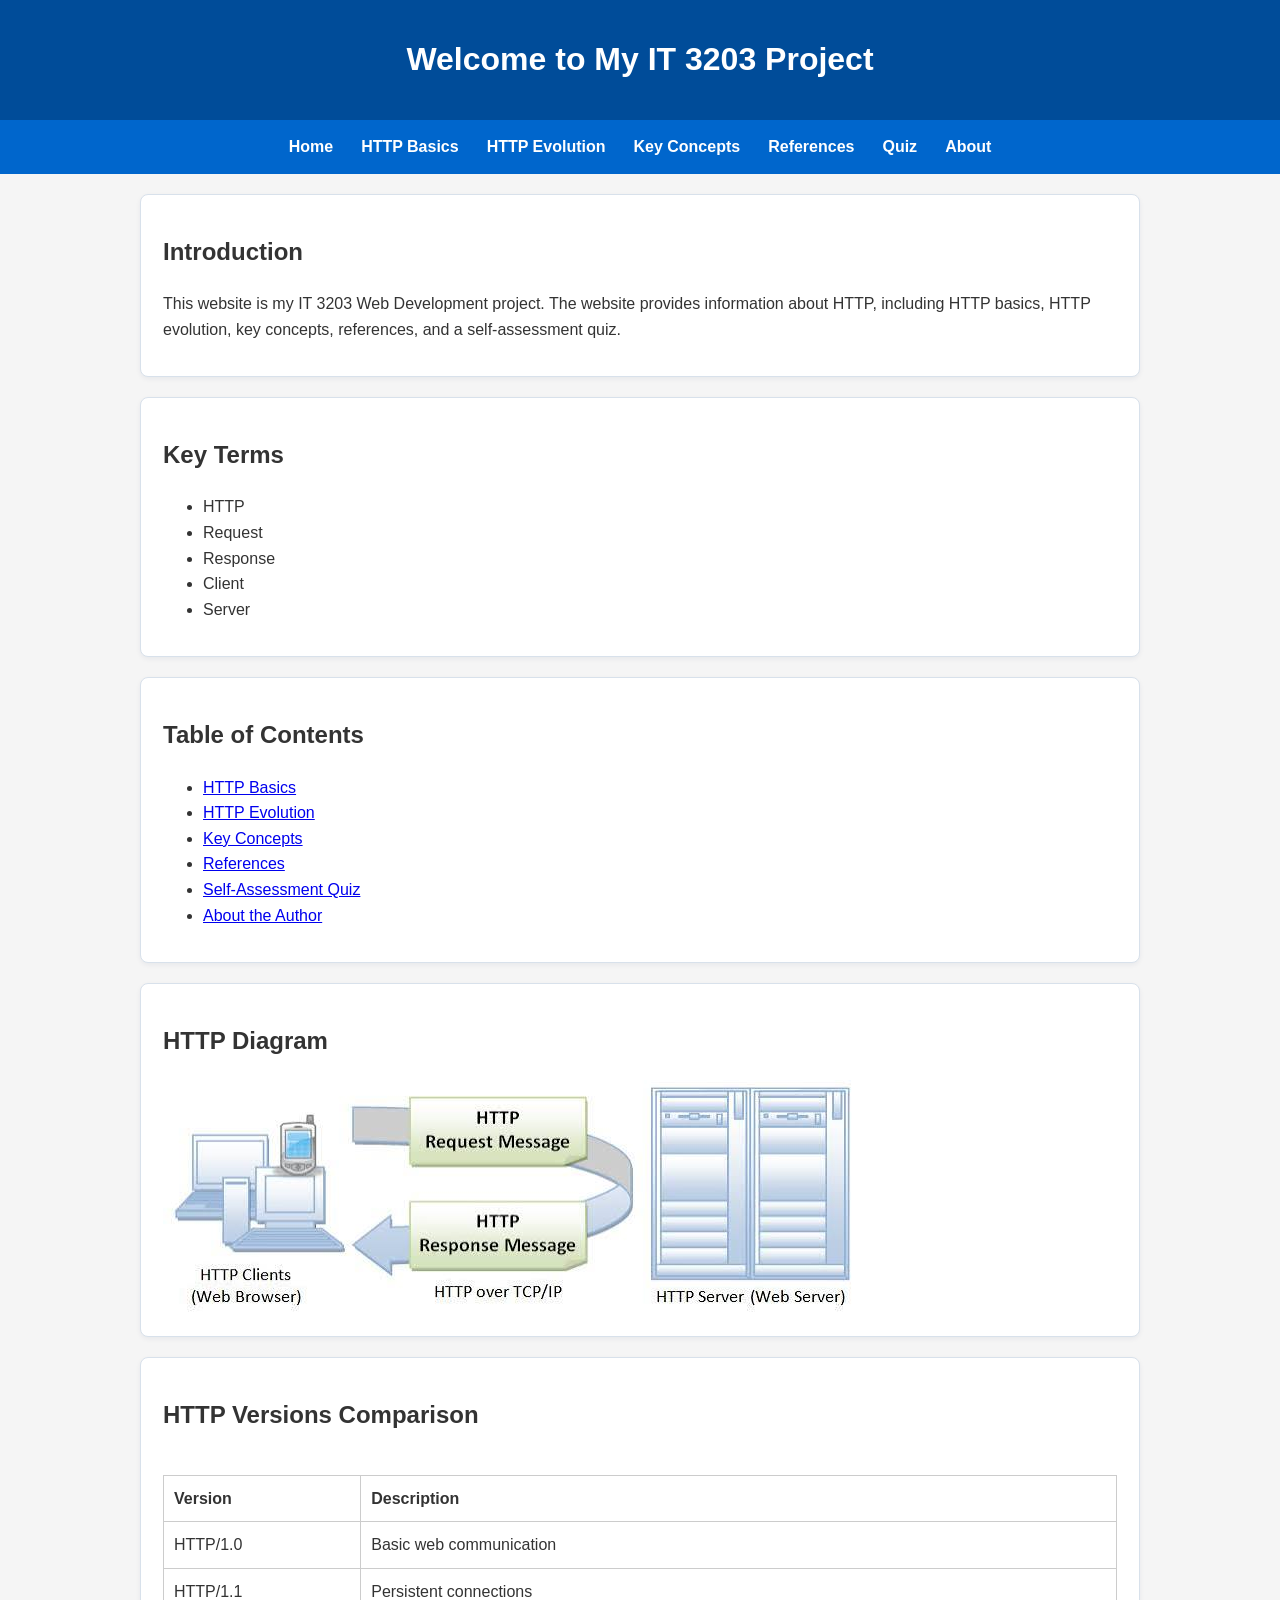
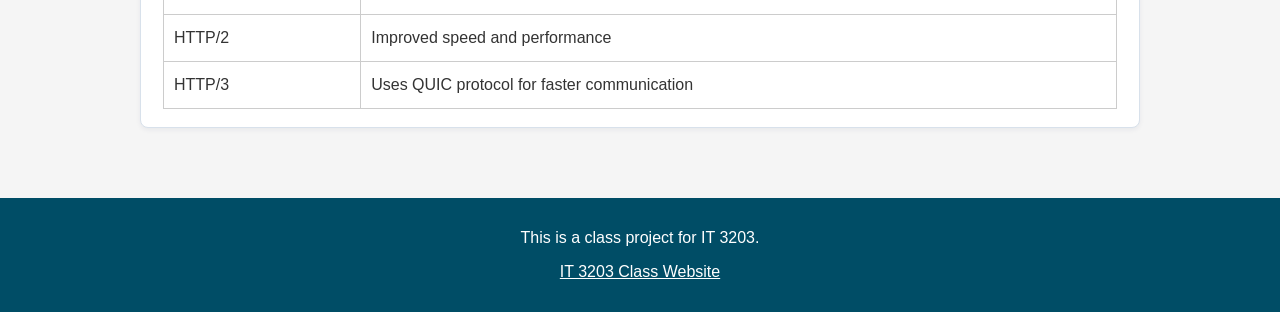
<file: index.html>
<!DOCTYPE html>
<html lang="en">

<head>

    <!-- Character Encoding -->
    <meta charset="UTF-8">

    <!-- Required for Responsive and Mobile Design -->
    <meta name="viewport" content="width=device-width, initial-scale=1.0">

    <!-- Page Title -->
    <title>Home - IT 3203 Project</title>

    <!-- External CSS File -->
    <link rel="stylesheet" href="style.css">

</head>

<body>

    <!-- =====================================================
         Page Header
    ====================================================== -->
    <header>
        <h1>Welcome to My IT 3203 Project</h1>
    </header>

    <!-- =====================================================
         Navigation Menu
         Used on all pages for consistent navigation
    ====================================================== -->
    <nav>
        <ul>
            <li><a href="index.html">Home</a></li>
            <li><a href="http-basics.html">HTTP Basics</a></li>
            <li><a href="http-evolution.html">HTTP Evolution</a></li>
            <li><a href="key-concepts.html">Key Concepts</a></li>
            <li><a href="references.html">References</a></li>
            <li><a href="quiz.html">Quiz</a></li>
            <li><a href="about.html">About</a></li>
        </ul>
    </nav>

    <!-- =====================================================
         Main Content Area
    ====================================================== -->
    <main>

        <!-- Introduction Section -->
        <section>

            <h2>Introduction</h2>

            <p>
                This website is my IT 3203 Web Development project.
                The website provides information about HTTP, including
                HTTP basics, HTTP evolution, key concepts, references,
                and a self-assessment quiz.
            </p>

        </section>

        <!-- Key Terms Section -->
        <section>

            <h2>Key Terms</h2>

            <ul>
                <li>HTTP</li>
                <li>Request</li>
                <li>Response</li>
                <li>Client</li>
                <li>Server</li>
            </ul>

        </section>

        <!-- Table of Contents Section -->
        <section>

            <h2>Table of Contents</h2>

            <ul>
                <li><a href="http-basics.html">HTTP Basics</a></li>
                <li><a href="http-evolution.html">HTTP Evolution</a></li>
                <li><a href="key-concepts.html">Key Concepts</a></li>
                <li><a href="references.html">References</a></li>
                <li><a href="quiz.html">Self-Assessment Quiz</a></li>
                <li><a href="about.html">About the Author</a></li>
            </ul>

        </section>

        <!-- =====================================================
             Image Section
             Demonstrates use of images in web design
             The image scales automatically on smaller screens
        ====================================================== -->
        <section>

            <h2>HTTP Diagram</h2>

            <img
                src="http-diagram.jpg"
                alt="Diagram showing how HTTP communication works between a client and server">

        </section>

        <!-- =====================================================
             Table Section
             Demonstrates use of HTML tables
             Wrapped in a responsive container for mobile devices
        ====================================================== -->
        <section>

            <h2>HTTP Versions Comparison</h2>

            <div class="table-container">

                <table>

                    <tr>
                        <th>Version</th>
                        <th>Description</th>
                    </tr>

                    <tr>
                        <td>HTTP/1.0</td>
                        <td>Basic web communication</td>
                    </tr>

                    <tr>
                        <td>HTTP/1.1</td>
                        <td>Persistent connections</td>
                    </tr>

                    <tr>
                        <td>HTTP/2</td>
                        <td>Improved speed and performance</td>
                    </tr>

                    <tr>
                        <td>HTTP/3</td>
                        <td>Uses QUIC protocol for faster communication</td>
                    </tr>

                </table>

            </div>

        </section>

    </main>

    <!-- =====================================================
         Footer
    ====================================================== -->
    <footer id="main-footer">

        <p>
            This is a class project for IT 3203.
        </p>

        <p>
            <a href="https://ksuweb.github.io/IT3203/"
               target="_blank"
               rel="noopener noreferrer">
                IT 3203 Class Website
            </a>
        </p>

    </footer>

</body>

</html>
</file>
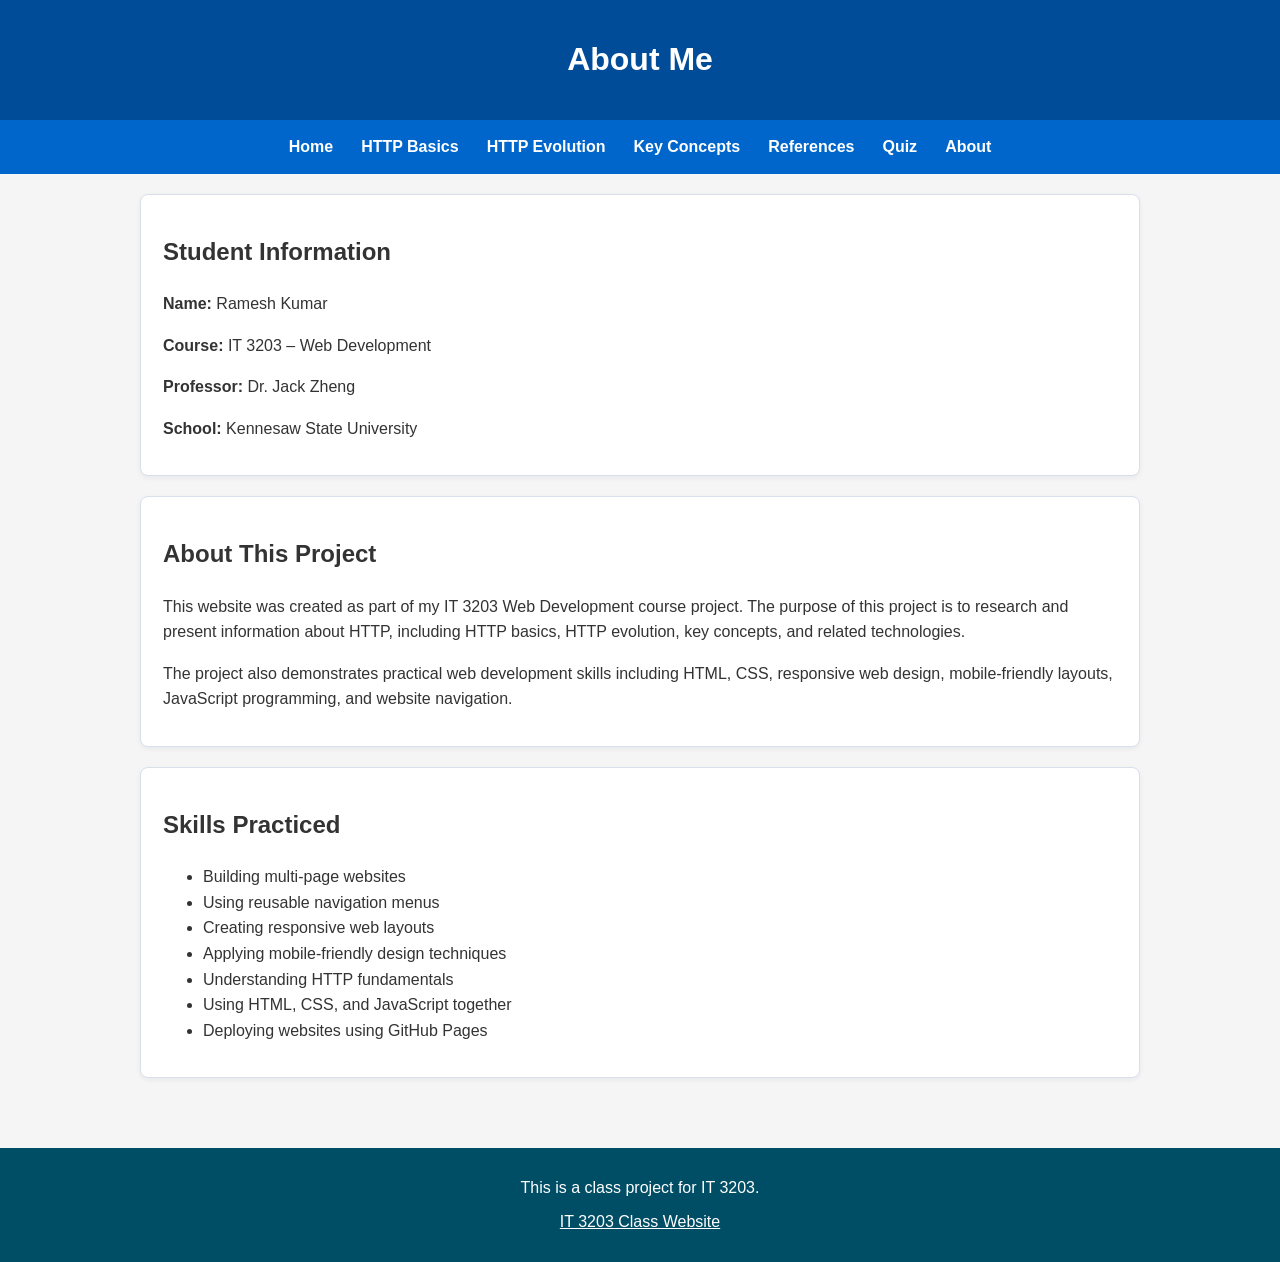
<file: about.html>
<!DOCTYPE html>
<html lang="en">

<head>

    <!-- Character Encoding -->
    <meta charset="UTF-8">

    <!-- Required for Responsive and Mobile Design -->
    <meta name="viewport" content="width=device-width, initial-scale=1.0">

    <!-- Page Title -->
    <title>About Me</title>

    <!-- External CSS File -->
    <link rel="stylesheet" href="style.css">

</head>

<body>

    <!-- =====================================================
         Page Header
    ====================================================== -->
    <header>
        <h1>About Me</h1>
    </header>

    <!-- =====================================================
         Navigation Menu
    ====================================================== -->
    <nav>
        <ul>
            <li><a href="index.html">Home</a></li>
            <li><a href="http-basics.html">HTTP Basics</a></li>
            <li><a href="http-evolution.html">HTTP Evolution</a></li>
            <li><a href="key-concepts.html">Key Concepts</a></li>
            <li><a href="references.html">References</a></li>
            <li><a href="quiz.html">Quiz</a></li>
            <li><a href="about.html">About</a></li>
        </ul>
    </nav>

    <!-- =====================================================
         Main Content
    ====================================================== -->
    <main>

        <!-- Student Information Section -->
        <section>

            <h2>Student Information</h2>

            <p><strong>Name:</strong> Ramesh Kumar</p>

            <p><strong>Course:</strong> IT 3203 – Web Development</p>

            <p><strong>Professor:</strong> Dr. Jack Zheng</p>

            <p><strong>School:</strong> Kennesaw State University</p>

        </section>

        <!-- About the Project Section -->
        <section>

            <h2>About This Project</h2>

            <p>
                This website was created as part of my IT 3203 Web Development
                course project. The purpose of this project is to research and
                present information about HTTP, including HTTP basics,
                HTTP evolution, key concepts, and related technologies.
            </p>

            <p>
                The project also demonstrates practical web development skills
                including HTML, CSS, responsive web design, mobile-friendly
                layouts, JavaScript programming, and website navigation.
            </p>

        </section>

        <!-- Skills Practiced Section -->
        <section>

            <h2>Skills Practiced</h2>

            <ul>
                <li>Building multi-page websites</li>
                <li>Using reusable navigation menus</li>
                <li>Creating responsive web layouts</li>
                <li>Applying mobile-friendly design techniques</li>
                <li>Understanding HTTP fundamentals</li>
                <li>Using HTML, CSS, and JavaScript together</li>
                <li>Deploying websites using GitHub Pages</li>
            </ul>

        </section>

    </main>

    <!-- =====================================================
         Footer
    ====================================================== -->
    <footer id="main-footer">

        <p>
            This is a class project for IT 3203.
        </p>

        <p>
            <a href="https://ksuweb.github.io/IT3203/"
               target="_blank"
               rel="noopener noreferrer">
                IT 3203 Class Website
            </a>
        </p>

    </footer>

</body>

</html>
</file>
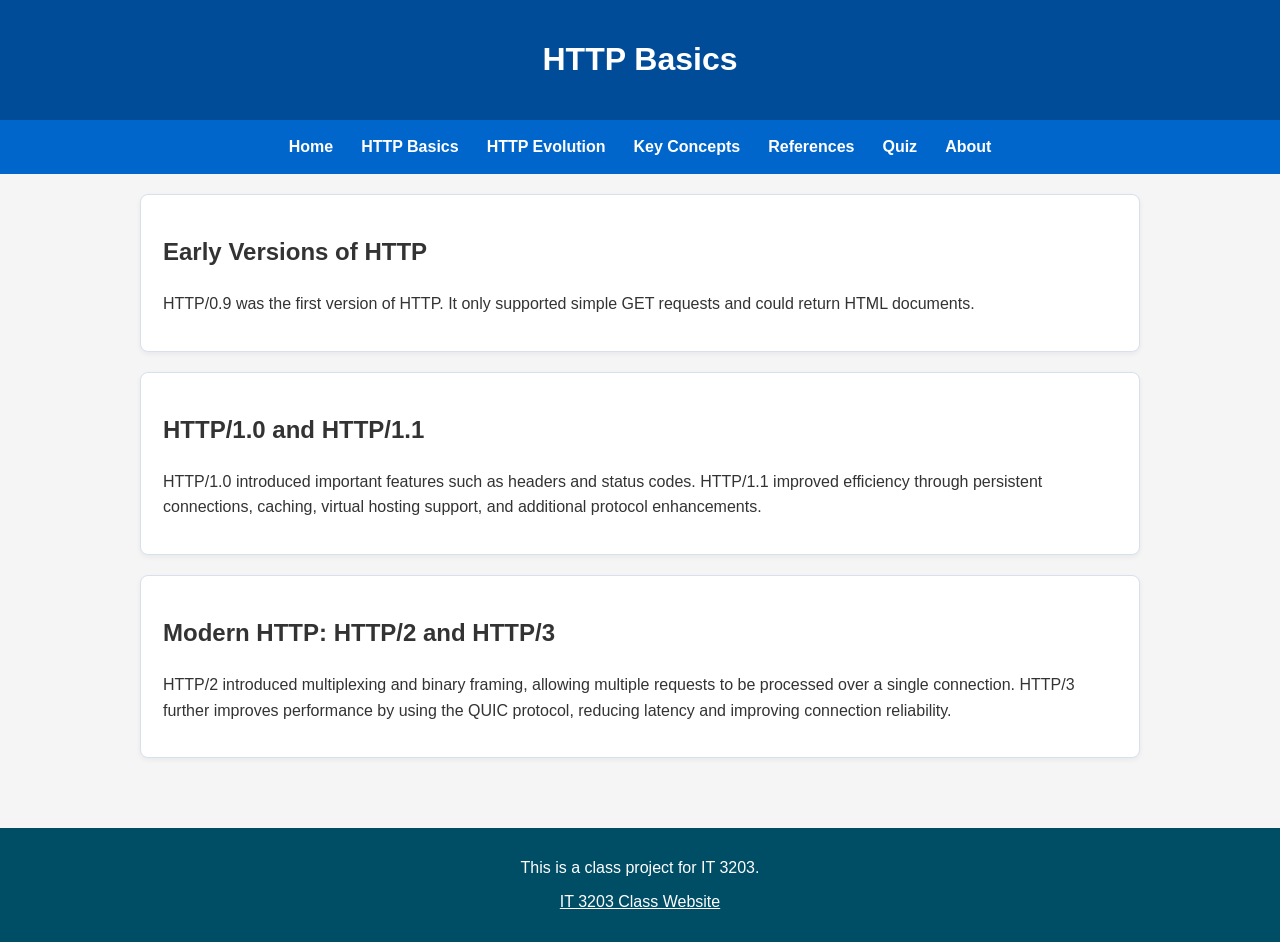
<file: http-basics.html>
<!DOCTYPE html>
<html lang="en">

<head>

    <!-- Character Encoding -->
    <meta charset="UTF-8">

    <!-- Required for Responsive and Mobile Design -->
    <meta name="viewport" content="width=device-width, initial-scale=1.0">

    <!-- Page Title -->
    <title>HTTP Basics</title>

    <!-- External CSS File -->
    <link rel="stylesheet" href="style.css">

</head>

<body>

    <!-- =====================================================
         Page Header
    ====================================================== -->
    <header>
        <h1>HTTP Basics</h1>
    </header>

    <!-- =====================================================
         Navigation Menu
    ====================================================== -->
    <nav>
        <ul>
            <li><a href="index.html">Home</a></li>
            <li><a href="http-basics.html">HTTP Basics</a></li>
            <li><a href="http-evolution.html">HTTP Evolution</a></li>
            <li><a href="key-concepts.html">Key Concepts</a></li>
            <li><a href="references.html">References</a></li>
            <li><a href="quiz.html">Quiz</a></li>
            <li><a href="about.html">About</a></li>
        </ul>
    </nav>

    <!-- =====================================================
         Main Content
    ====================================================== -->
    <main>

        <!-- Early Versions of HTTP -->
        <section>

            <h2>Early Versions of HTTP</h2>

            <p>
                HTTP/0.9 was the first version of HTTP.
                It only supported simple GET requests and
                could return HTML documents.
            </p>

        </section>

        <!-- HTTP/1.0 and HTTP/1.1 -->
        <section>

            <h2>HTTP/1.0 and HTTP/1.1</h2>

            <p>
                HTTP/1.0 introduced important features such as
                headers and status codes. HTTP/1.1 improved
                efficiency through persistent connections,
                caching, virtual hosting support, and additional
                protocol enhancements.
            </p>

        </section>

        <!-- Modern HTTP -->
        <section>

            <h2>Modern HTTP: HTTP/2 and HTTP/3</h2>

            <p>
                HTTP/2 introduced multiplexing and binary framing,
                allowing multiple requests to be processed over a
                single connection. HTTP/3 further improves
                performance by using the QUIC protocol, reducing
                latency and improving connection reliability.
            </p>

        </section>

    </main>

    <!-- =====================================================
         Footer
    ====================================================== -->
    <footer id="main-footer">

        <p>
            This is a class project for IT 3203.
        </p>

        <p>
            <a href="https://ksuweb.github.io/IT3203/"
               target="_blank"
               rel="noopener noreferrer">
                IT 3203 Class Website
            </a>
        </p>

    </footer>

</body>

</html>
</file>
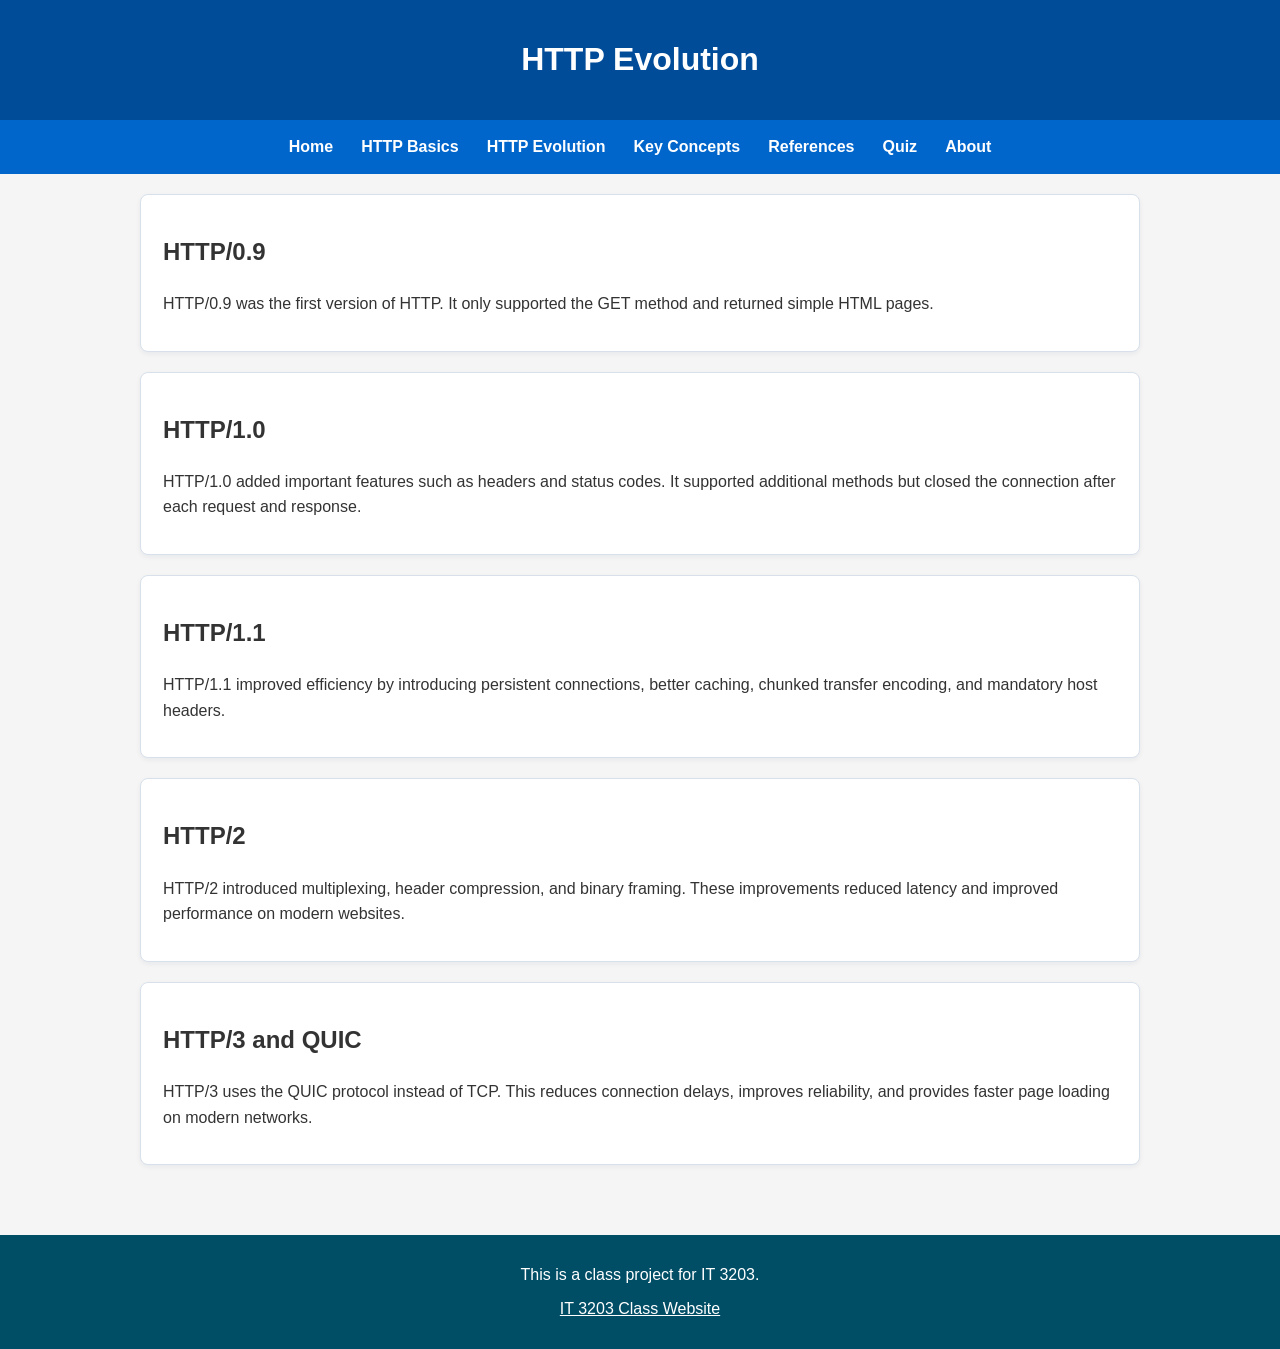
<file: http-evolution.html>
<!DOCTYPE html>
<html lang="en">

<head>

    <!-- Character Encoding -->
    <meta charset="UTF-8">

    <!-- Required for Responsive and Mobile Design -->
    <meta name="viewport" content="width=device-width, initial-scale=1.0">

    <!-- Page Title -->
    <title>HTTP Evolution</title>

    <!-- External CSS File -->
    <link rel="stylesheet" href="style.css">

</head>

<body>

    <!-- =====================================================
         Page Header
    ====================================================== -->
    <header>
        <h1>HTTP Evolution</h1>
    </header>

    <!-- =====================================================
         Navigation Menu
    ====================================================== -->
    <nav>
        <ul>
            <li><a href="index.html">Home</a></li>
            <li><a href="http-basics.html">HTTP Basics</a></li>
            <li><a href="http-evolution.html">HTTP Evolution</a></li>
            <li><a href="key-concepts.html">Key Concepts</a></li>
            <li><a href="references.html">References</a></li>
            <li><a href="quiz.html">Quiz</a></li>
            <li><a href="about.html">About</a></li>
        </ul>
    </nav>

    <!-- =====================================================
         Main Content
    ====================================================== -->
    <main>

        <!-- HTTP/0.9 -->
        <section>

            <h2>HTTP/0.9</h2>

            <p>
                HTTP/0.9 was the first version of HTTP.
                It only supported the GET method and
                returned simple HTML pages.
            </p>

        </section>

        <!-- HTTP/1.0 -->
        <section>

            <h2>HTTP/1.0</h2>

            <p>
                HTTP/1.0 added important features such as
                headers and status codes. It supported
                additional methods but closed the connection
                after each request and response.
            </p>

        </section>

        <!-- HTTP/1.1 -->
        <section>

            <h2>HTTP/1.1</h2>

            <p>
                HTTP/1.1 improved efficiency by introducing
                persistent connections, better caching,
                chunked transfer encoding, and mandatory
                host headers.
            </p>

        </section>

        <!-- HTTP/2 -->
        <section>

            <h2>HTTP/2</h2>

            <p>
                HTTP/2 introduced multiplexing, header
                compression, and binary framing. These
                improvements reduced latency and improved
                performance on modern websites.
            </p>

        </section>

        <!-- HTTP/3 -->
        <section>

            <h2>HTTP/3 and QUIC</h2>

            <p>
                HTTP/3 uses the QUIC protocol instead of TCP.
                This reduces connection delays, improves
                reliability, and provides faster page loading
                on modern networks.
            </p>

        </section>

    </main>

    <!-- =====================================================
         Footer
    ====================================================== -->
    <footer id="main-footer">

        <p>
            This is a class project for IT 3203.
        </p>

        <p>
            <a href="https://ksuweb.github.io/IT3203/"
               target="_blank"
               rel="noopener noreferrer">
                IT 3203 Class Website
            </a>
        </p>

    </footer>

</body>

</html>
</file>
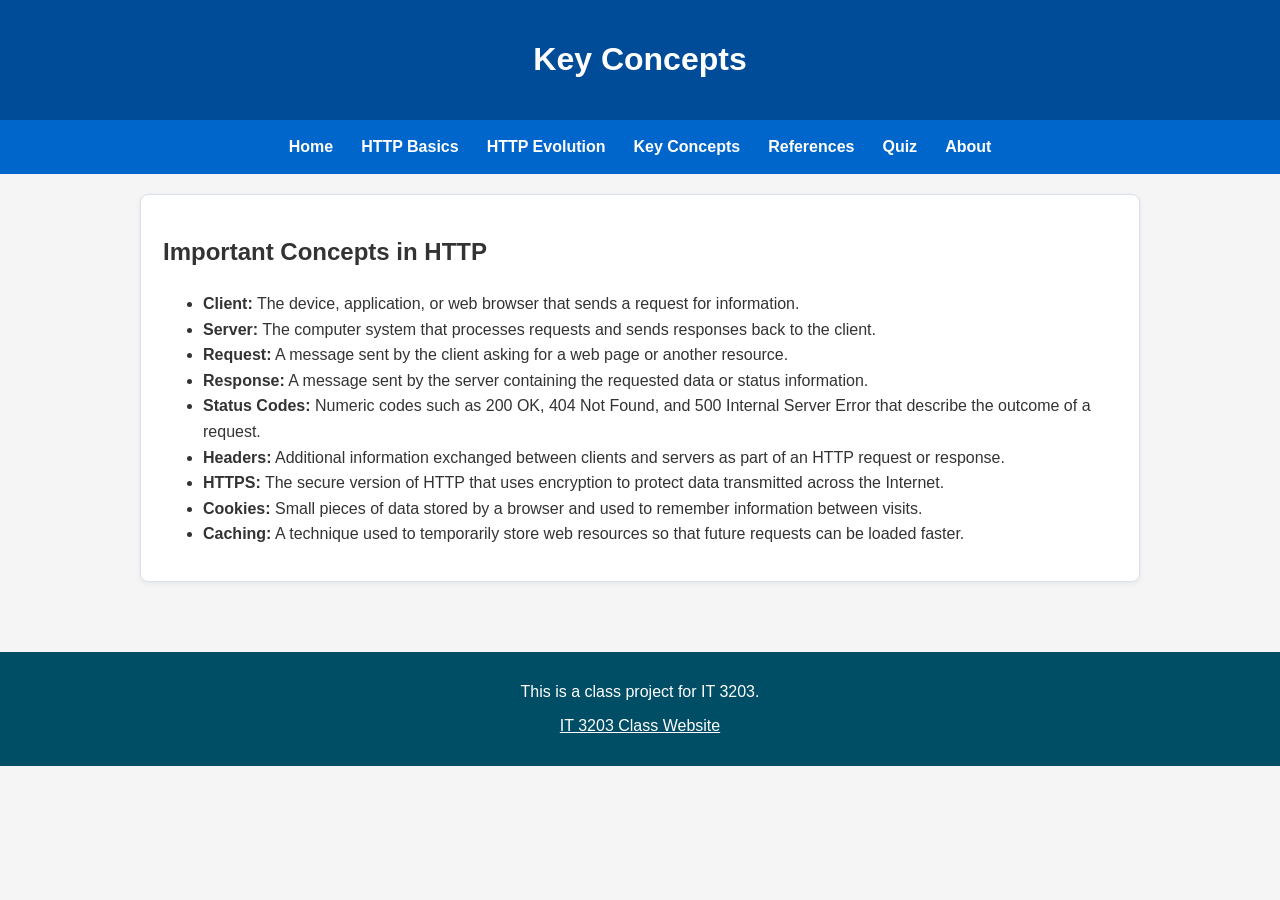
<file: key-concepts.html>
<!DOCTYPE html>
<html lang="en">

<head>

    <!-- Character Encoding -->
    <meta charset="UTF-8">

    <!-- Required for Responsive and Mobile Design -->
    <meta name="viewport" content="width=device-width, initial-scale=1.0">

    <!-- Page Title -->
    <title>Key Concepts</title>

    <!-- External CSS File -->
    <link rel="stylesheet" href="style.css">

</head>

<body>

    <!-- =====================================================
         Page Header
    ====================================================== -->
    <header>
        <h1>Key Concepts</h1>
    </header>

    <!-- =====================================================
         Navigation Menu
    ====================================================== -->
    <nav>
        <ul>
            <li><a href="index.html">Home</a></li>
            <li><a href="http-basics.html">HTTP Basics</a></li>
            <li><a href="http-evolution.html">HTTP Evolution</a></li>
            <li><a href="key-concepts.html">Key Concepts</a></li>
            <li><a href="references.html">References</a></li>
            <li><a href="quiz.html">Quiz</a></li>
            <li><a href="about.html">About</a></li>
        </ul>
    </nav>

    <!-- =====================================================
         Main Content
    ====================================================== -->
    <main>

        <section>

            <h2>Important Concepts in HTTP</h2>

            <ul>

                <li>
                    <strong>Client:</strong>
                    The device, application, or web browser that sends
                    a request for information.
                </li>

                <li>
                    <strong>Server:</strong>
                    The computer system that processes requests and
                    sends responses back to the client.
                </li>

                <li>
                    <strong>Request:</strong>
                    A message sent by the client asking for a web page
                    or another resource.
                </li>

                <li>
                    <strong>Response:</strong>
                    A message sent by the server containing the requested
                    data or status information.
                </li>

                <li>
                    <strong>Status Codes:</strong>
                    Numeric codes such as 200 OK, 404 Not Found,
                    and 500 Internal Server Error that describe
                    the outcome of a request.
                </li>

                <li>
                    <strong>Headers:</strong>
                    Additional information exchanged between
                    clients and servers as part of an HTTP request
                    or response.
                </li>

                <li>
                    <strong>HTTPS:</strong>
                    The secure version of HTTP that uses encryption
                    to protect data transmitted across the Internet.
                </li>

                <li>
                    <strong>Cookies:</strong>
                    Small pieces of data stored by a browser and used
                    to remember information between visits.
                </li>

                <li>
                    <strong>Caching:</strong>
                    A technique used to temporarily store web resources
                    so that future requests can be loaded faster.
                </li>

            </ul>

        </section>

    </main>

    <!-- =====================================================
         Footer
    ====================================================== -->
    <footer id="main-footer">

        <p>
            This is a class project for IT 3203.
        </p>

        <p>
            <a href="https://ksuweb.github.io/IT3203/"
               target="_blank"
               rel="noopener noreferrer">
                IT 3203 Class Website
            </a>
        </p>

    </footer>

</body>

</html>
</file>
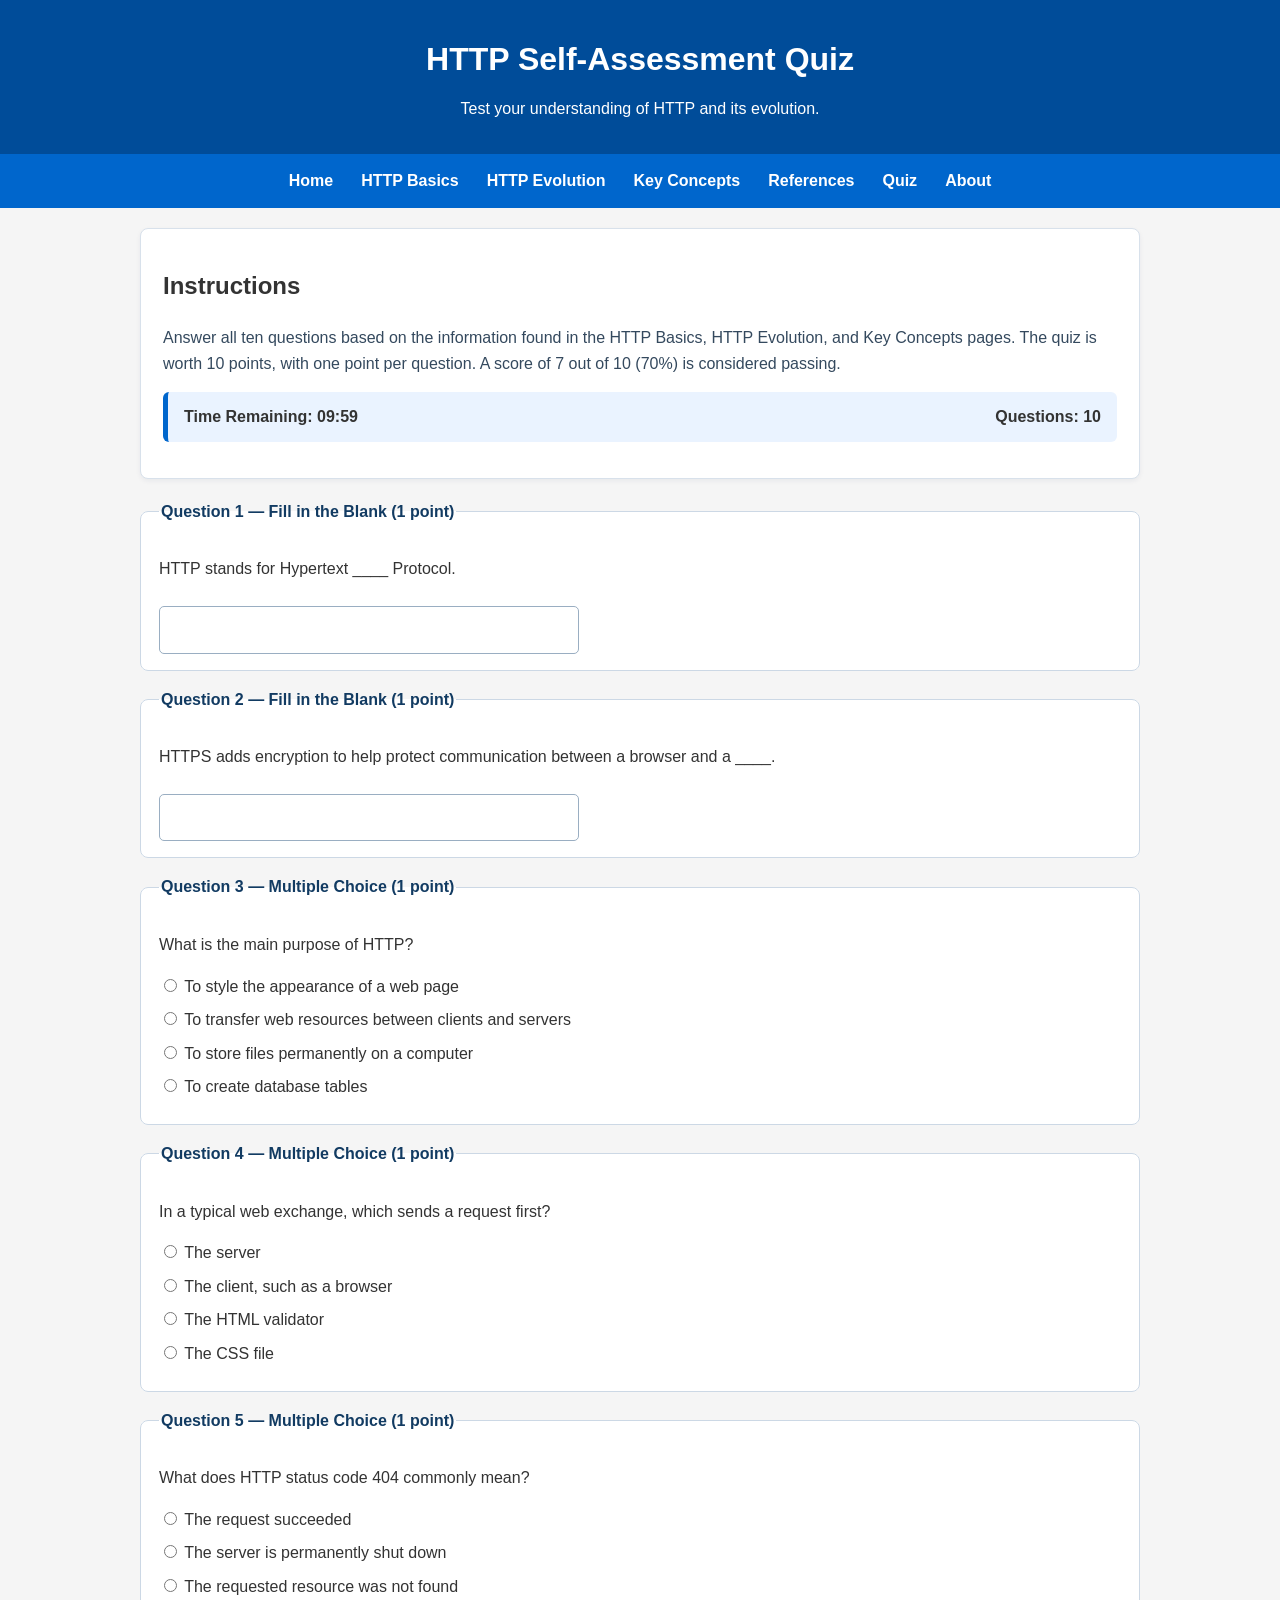
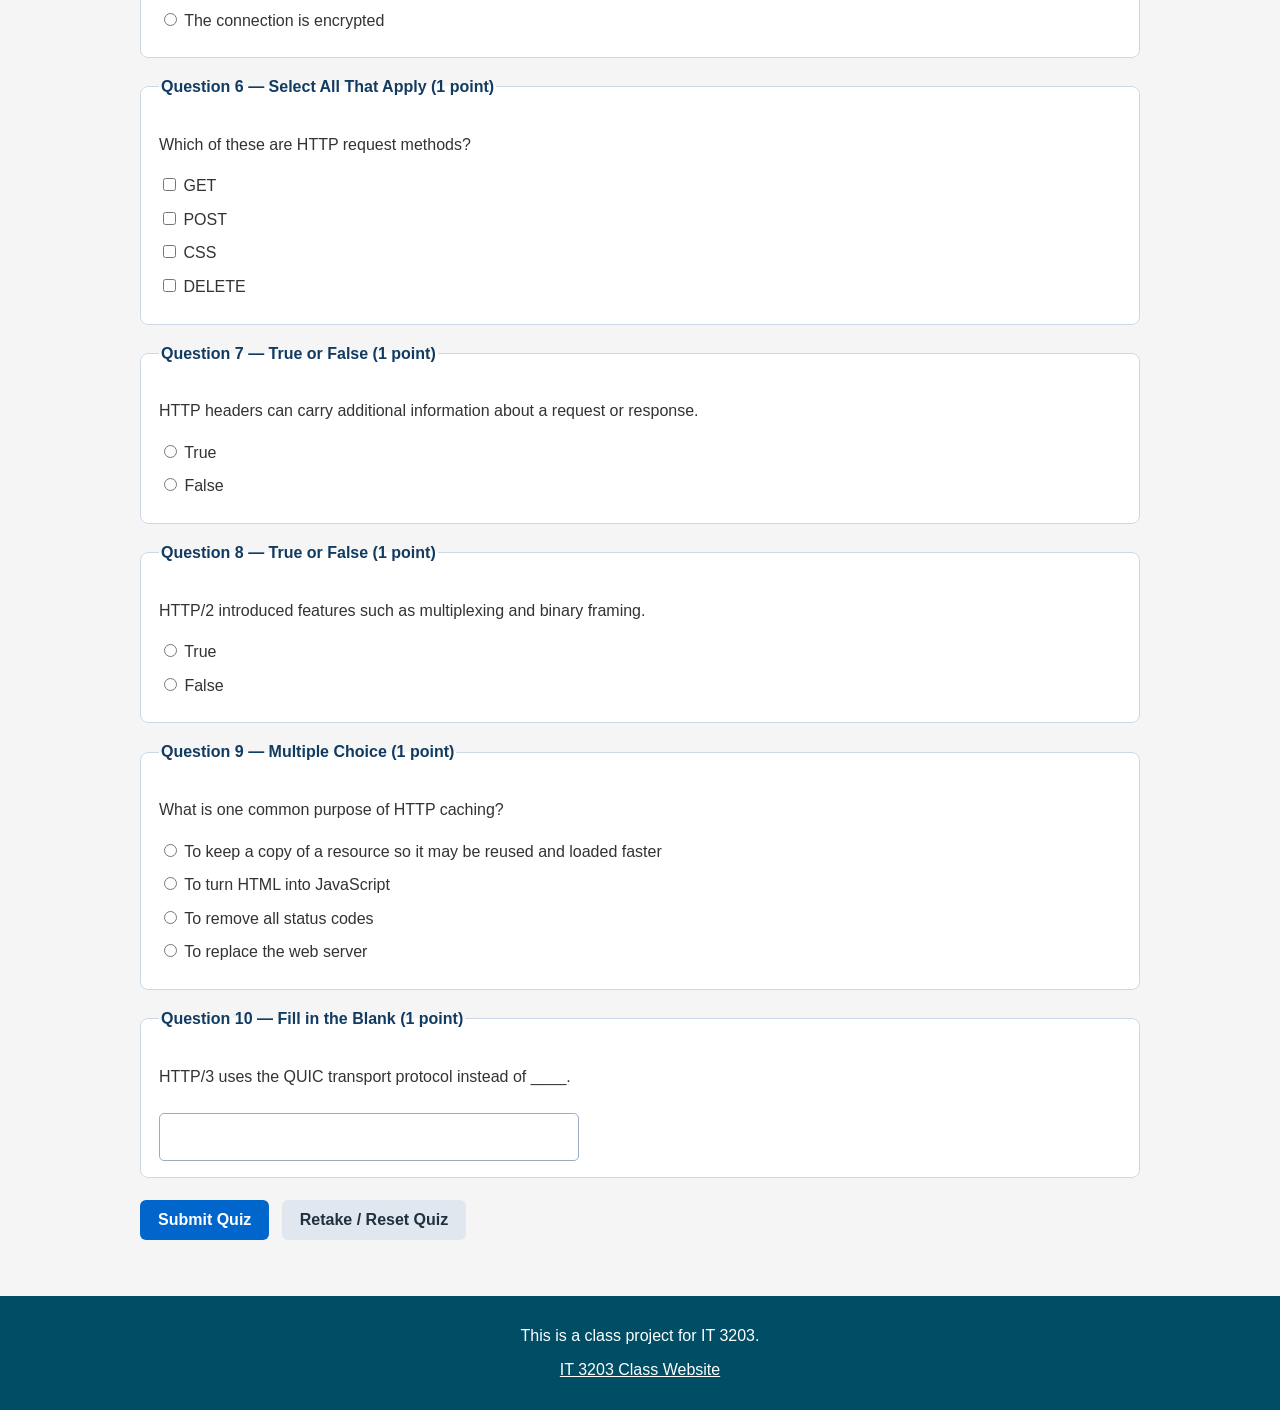
<file: quiz.html>
<!DOCTYPE html>
<html lang="en">

<head>

    <!-- Character Encoding -->
    <meta charset="UTF-8">

    <!-- Required for Responsive and Mobile Design -->
    <meta name="viewport" content="width=device-width, initial-scale=1.0">

    <!-- Page Title -->
    <title>HTTP Self-Assessment Quiz</title>

    <!-- External CSS -->
    <link rel="stylesheet" href="style.css">

    <!-- External JavaScript -->
    <script src="quiz.js" defer></script>

</head>

<body>

    <!-- =====================================================
         Header Section
    ====================================================== -->
    <header>

        <h1>HTTP Self-Assessment Quiz</h1>

        <p>
            Test your understanding of HTTP and its evolution.
        </p>

    </header>

    <!-- =====================================================
         Navigation Menu
    ====================================================== -->
    <nav aria-label="Main navigation">

        <ul>
            <li><a href="index.html">Home</a></li>
            <li><a href="http-basics.html">HTTP Basics</a></li>
            <li><a href="http-evolution.html">HTTP Evolution</a></li>
            <li><a href="key-concepts.html">Key Concepts</a></li>
            <li><a href="references.html">References</a></li>
            <li><a href="quiz.html" aria-current="page">Quiz</a></li>
            <li><a href="about.html">About</a></li>
        </ul>

    </nav>

    <!-- =====================================================
         Main Content
    ====================================================== -->
    <main>

        <section>

            <h2>Instructions</h2>

            <p class="quiz-intro">
                Answer all ten questions based on the information found in
                the HTTP Basics, HTTP Evolution, and Key Concepts pages.
                The quiz is worth 10 points, with one point per question.
                A score of 7 out of 10 (70%) is considered passing.
            </p>

            <div class="quiz-status" aria-live="polite">

                <span>
                    Time Remaining:
                    <span id="time-remaining">10:00</span>
                </span>

                <span>
                    Questions: 10
                </span>

            </div>

        </section>

        <form id="http-quiz">

            <!-- Question 1 -->
            <fieldset class="question-card">
                <legend>Question 1 — Fill in the Blank (1 point)</legend>

                <p>HTTP stands for Hypertext ____ Protocol.</p>

                <label for="q1" class="visually-hidden">
                    Answer to Question 1
                </label>

                <input
                    type="text"
                    id="q1"
                    name="q1"
                    autocomplete="off">
            </fieldset>

            <!-- Question 2 -->
            <fieldset class="question-card">
                <legend>Question 2 — Fill in the Blank (1 point)</legend>

                <p>
                    HTTPS adds encryption to help protect communication
                    between a browser and a ____.
                </p>

                <label for="q2" class="visually-hidden">
                    Answer to Question 2
                </label>

                <input
                    type="text"
                    id="q2"
                    name="q2"
                    autocomplete="off">
            </fieldset>

            <!-- Question 3 -->
            <fieldset class="question-card">
                <legend>Question 3 — Multiple Choice (1 point)</legend>

                <p>What is the main purpose of HTTP?</p>

                <label>
                    <input type="radio" name="q3" value="a">
                    To style the appearance of a web page
                </label>

                <label>
                    <input type="radio" name="q3" value="b">
                    To transfer web resources between clients and servers
                </label>

                <label>
                    <input type="radio" name="q3" value="c">
                    To store files permanently on a computer
                </label>

                <label>
                    <input type="radio" name="q3" value="d">
                    To create database tables
                </label>
            </fieldset>

            <!-- Question 4 -->
            <fieldset class="question-card">
                <legend>Question 4 — Multiple Choice (1 point)</legend>

                <p>
                    In a typical web exchange, which sends a request first?
                </p>

                <label>
                    <input type="radio" name="q4" value="a">
                    The server
                </label>

                <label>
                    <input type="radio" name="q4" value="b">
                    The client, such as a browser
                </label>

                <label>
                    <input type="radio" name="q4" value="c">
                    The HTML validator
                </label>

                <label>
                    <input type="radio" name="q4" value="d">
                    The CSS file
                </label>
            </fieldset>

            <!-- Question 5 -->
            <fieldset class="question-card">
                <legend>Question 5 — Multiple Choice (1 point)</legend>

                <p>
                    What does HTTP status code 404 commonly mean?
                </p>

                <label>
                    <input type="radio" name="q5" value="a">
                    The request succeeded
                </label>

                <label>
                    <input type="radio" name="q5" value="b">
                    The server is permanently shut down
                </label>

                <label>
                    <input type="radio" name="q5" value="c">
                    The requested resource was not found
                </label>

                <label>
                    <input type="radio" name="q5" value="d">
                    The connection is encrypted
                </label>
            </fieldset>

            <!-- Question 6 -->
            <fieldset class="question-card">
                <legend>Question 6 — Select All That Apply (1 point)</legend>

                <p>
                    Which of these are HTTP request methods?
                </p>

                <label>
                    <input type="checkbox" name="q6" value="get">
                    GET
                </label>

                <label>
                    <input type="checkbox" name="q6" value="post">
                    POST
                </label>

                <label>
                    <input type="checkbox" name="q6" value="css">
                    CSS
                </label>

                <label>
                    <input type="checkbox" name="q6" value="delete">
                    DELETE
                </label>
            </fieldset>

            <!-- Question 7 -->
            <fieldset class="question-card">
                <legend>Question 7 — True or False (1 point)</legend>

                <p>
                    HTTP headers can carry additional information about a request or response.
                </p>

                <label>
                    <input type="radio" name="q7" value="true">
                    True
                </label>

                <label>
                    <input type="radio" name="q7" value="false">
                    False
                </label>
            </fieldset>

            <!-- Question 8 -->
            <fieldset class="question-card">
                <legend>Question 8 — True or False (1 point)</legend>

                <p>
                    HTTP/2 introduced features such as multiplexing and binary framing.
                </p>

                <label>
                    <input type="radio" name="q8" value="true">
                    True
                </label>

                <label>
                    <input type="radio" name="q8" value="false">
                    False
                </label>
            </fieldset>

            <!-- Question 9 -->
            <fieldset class="question-card">
                <legend>Question 9 — Multiple Choice (1 point)</legend>

                <p>
                    What is one common purpose of HTTP caching?
                </p>

                <label>
                    <input type="radio" name="q9" value="a">
                    To keep a copy of a resource so it may be reused and loaded faster
                </label>

                <label>
                    <input type="radio" name="q9" value="b">
                    To turn HTML into JavaScript
                </label>

                <label>
                    <input type="radio" name="q9" value="c">
                    To remove all status codes
                </label>

                <label>
                    <input type="radio" name="q9" value="d">
                    To replace the web server
                </label>
            </fieldset>

            <!-- Question 10 -->
            <fieldset class="question-card">
                <legend>Question 10 — Fill in the Blank (1 point)</legend>

                <p>
                    HTTP/3 uses the QUIC transport protocol instead of ____.
                </p>

                <label for="q10" class="visually-hidden">
                    Answer to Question 10
                </label>

                <input
                    type="text"
                    id="q10"
                    name="q10"
                    autocomplete="off">
            </fieldset>

            <!-- Quiz Buttons -->
            <button
                class="quiz-button"
                id="submit-quiz"
                type="submit">

                Submit Quiz

            </button>

            <button
                class="quiz-button"
                id="reset-quiz"
                type="reset">

                Retake / Reset Quiz

            </button>

        </form>

        <!-- Quiz Results -->
        <section
            id="results"
            aria-live="polite"
            hidden>

            <h2 id="result-heading">
                Quiz Results
            </h2>

            <p id="overall-result"></p>
            <p id="total-score"></p>
            <p id="time-spent"></p>

            <div id="answer-review"></div>

        </section>

    </main>

    <!-- Footer -->
    <footer id="main-footer">

        <p>
            This is a class project for IT 3203.
        </p>

        <p>
            <a href="https://ksuweb.github.io/IT3203/"
               target="_blank"
               rel="noopener noreferrer">
                IT 3203 Class Website
            </a>
        </p>

    </footer>

</body>

</html>
</file>
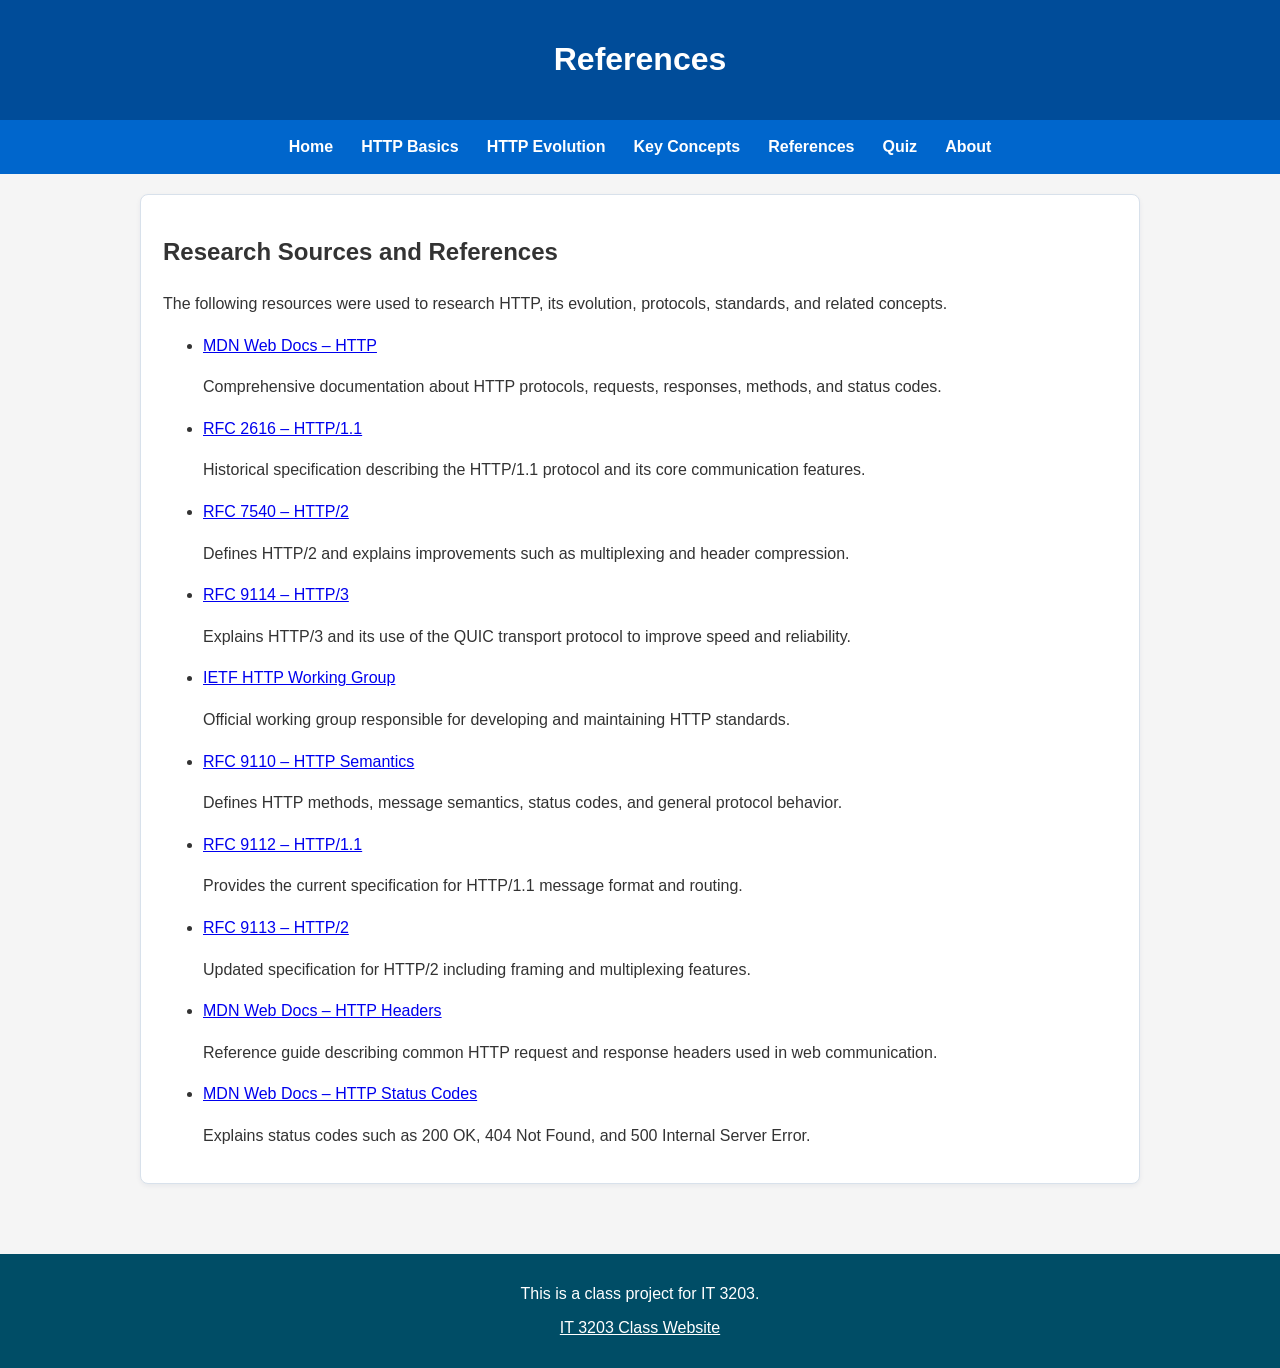
<file: references.html>
<!DOCTYPE html>
<html lang="en">

<head>

    <!-- Character Encoding -->
    <meta charset="UTF-8">

    <!-- Required for Responsive Design -->
    <meta name="viewport" content="width=device-width, initial-scale=1.0">

    <!-- Page Title -->
    <title>References</title>

    <!-- External CSS File -->
    <link rel="stylesheet" href="style.css">

</head>

<body>

    <!-- =====================================================
    Page Header
    ====================================================== -->
    <header>
        <h1>References</h1>
    </header>

    <!-- =====================================================
    Navigation Menu
    ====================================================== -->
    <nav>
        <ul>
            <li><a href="index.html">Home</a></li>
            <li><a href="http-basics.html">HTTP Basics</a></li>
            <li><a href="http-evolution.html">HTTP Evolution</a></li>
            <li><a href="key-concepts.html">Key Concepts</a></li>
            <li><a href="references.html">References</a></li>
            <li><a href="quiz.html">Quiz</a></li>
            <li><a href="about.html">About</a></li>
        </ul>
    </nav>

    <!-- =====================================================
    Main Content
    ====================================================== -->
    <main>

        <section>

            <h2>Research Sources and References</h2>

            <p>
                The following resources were used to research HTTP,
                its evolution, protocols, standards, and related concepts.
            </p>

            <ul>

                <li>
                    <a href="https://developer.mozilla.org/en-US/docs/Web/HTTP"
                        target="_blank"
                        rel="noopener noreferrer">
                        MDN Web Docs – HTTP
                    </a>
                    <p>
                        Comprehensive documentation about HTTP protocols,
                        requests, responses, methods, and status codes.
                    </p>
                </li>

                <li>
                    <a href="https://www.rfc-editor.org/rfc/rfc2616"
                        target="_blank"
                        rel="noopener noreferrer">
                        RFC 2616 – HTTP/1.1
                    </a>
                    <p>
                        Historical specification describing the HTTP/1.1
                        protocol and its core communication features.
                    </p>
                </li>

                <li>
                    <a href="https://www.rfc-editor.org/rfc/rfc7540"
                        target="_blank"
                        rel="noopener noreferrer">
                        RFC 7540 – HTTP/2
                    </a>
                    <p>
                        Defines HTTP/2 and explains improvements such as
                        multiplexing and header compression.
                    </p>
                </li>

                <li>
                    <a href="https://www.rfc-editor.org/rfc/rfc9114"
                        target="_blank"
                        rel="noopener noreferrer">
                        RFC 9114 – HTTP/3
                    </a>
                    <p>
                        Explains HTTP/3 and its use of the QUIC transport
                        protocol to improve speed and reliability.
                    </p>
                </li>

                <li>
                    <a href="https://httpwg.org/"
                        target="_blank"
                        rel="noopener noreferrer">
                        IETF HTTP Working Group
                    </a>
                    <p>
                        Official working group responsible for developing and
                        maintaining HTTP standards.
                    </p>
                </li>

                <li>
                    <a href="https://www.rfc-editor.org/rfc/rfc9110"
                        target="_blank"
                        rel="noopener noreferrer">
                        RFC 9110 – HTTP Semantics
                    </a>
                    <p>
                        Defines HTTP methods, message semantics, status codes,
                        and general protocol behavior.
                    </p>
                </li>

                <li>
                    <a href="https://www.rfc-editor.org/rfc/rfc9112"
                        target="_blank"
                        rel="noopener noreferrer">
                        RFC 9112 – HTTP/1.1
                    </a>
                    <p>
                        Provides the current specification for HTTP/1.1
                        message format and routing.
                    </p>
                </li>

                <li>
                    <a href="https://www.rfc-editor.org/rfc/rfc9113"
                        target="_blank"
                        rel="noopener noreferrer">
                        RFC 9113 – HTTP/2
                    </a>
                    <p>
                        Updated specification for HTTP/2 including framing
                        and multiplexing features.
                    </p>
                </li>

                <li>
                    <a href="https://developer.mozilla.org/en-US/docs/Web/HTTP/Headers"
                        target="_blank"
                        rel="noopener noreferrer">
                        MDN Web Docs – HTTP Headers
                    </a>
                    <p>
                        Reference guide describing common HTTP request and
                        response headers used in web communication.
                    </p>
                </li>

                <li>
                    <a href="https://developer.mozilla.org/en-US/docs/Web/HTTP/Status"
                        target="_blank"
                        rel="noopener noreferrer">
                        MDN Web Docs – HTTP Status Codes
                    </a>
                    <p>
                        Explains status codes such as 200 OK, 404 Not Found,
                        and 500 Internal Server Error.
                    </p>
                </li>

            </ul>

        </section>

    </main>

    <!-- =====================================================
    Footer
    ====================================================== -->
    <footer id="main-footer">

        <p>
            This is a class project for IT 3203.
        </p>

        <p>
            <a href="https://ksuweb.github.io/IT3203/"
                target="_blank"
                rel="noopener noreferrer">
                IT 3203 Class Website
            </a>
        </p>

    </footer>

</body>

</html>
</file>
<file: style.css>
/* ==========================================================
   IT3203 Project
   style.css

   Purpose:
   This stylesheet provides a consistent design for all
   website pages and implements responsive web design
   techniques for desktop, tablet, and mobile devices.

   Responsive Design Features:
   - Flexible navigation menu
   - Responsive images
   - Responsive tables
   - Mobile-friendly quiz form
   - Tablet layout media query
   - Mobile phone layout media query
========================================================== */

/* ==========================================================
   General Page Styling
========================================================== */

body {
  font-family: Arial, sans-serif;
  margin: 0;
  padding: 0;
  background-color: #f5f5f5;
  color: #333;
}

/* ==========================================================
   Header
========================================================== */

header {
  background-color: #004c99;
  color: white;
  padding: 20px;
  text-align: center;
}

/* ==========================================================
   Navigation Menu
========================================================== */

nav {
  background-color: #0066cc;
}

nav ul {
  list-style: none;
  margin: 0;
  padding: 10px;
  display: flex;
  justify-content: center;
  gap: 20px;
}

nav a {
  color: white;
  text-decoration: none;
  font-weight: bold;
  display: inline-block;
  padding: 8px 4px;
}

nav a:hover,
nav a:focus {
  color: #fff2b3;
  text-decoration: underline;
}

/* ==========================================================
   Main Content Area
========================================================== */

main {
  max-width: 1000px;
  margin: 0 auto;
  padding: 20px;
  line-height: 1.6;
}

main section {
  background: #ffffff;
  border: 1px solid #d8e1eb;
  border-radius: 8px;
  padding: 18px 22px;
  margin-bottom: 20px;
  box-shadow: 0 2px 5px rgba(0, 40, 80, 0.06);
}

/* ==========================================================
   Responsive Images

   Images automatically scale to fit smaller screens.
========================================================== */

img {
  max-width: 100%;
  height: auto;
  display: block;
}

/* ==========================================================
   Tables

   Standard table styling
========================================================== */

table {
  width: 100%;
  border-collapse: collapse;
  margin-top: 20px;
}

table,
th,
td {
  border: 1px solid #ccc;
}

th,
td {
  padding: 10px;
  text-align: left;
}

/* ==========================================================
   Responsive Table Container

   Add this class around large tables:

   <div class="table-container">
       <table>...</table>
   </div>

   This allows horizontal scrolling on phones.
========================================================== */

.table-container {
  width: 100%;
  overflow-x: auto;
}

/* ==========================================================
   Footer
========================================================== */

footer {
  background-color: #004c99;
  color: white;
  text-align: center;
  padding: 10px;
  margin-top: 20px;
}

/* ==========================================================
   Required ID Selector (Milestone Requirement)
========================================================== */

#main-footer {
  background-color: #004d66;
  color: white;
  padding: 15px;
  text-align: center;
  margin-top: 30px;
}

#main-footer a,
#main-footer a:link,
#main-footer a:visited {
  color: white !important;
  text-decoration: underline;
}

#main-footer a:hover {
  color: yellow !important;
}

/* ==========================================================
   Utility Styles
========================================================== */

a {
  overflow-wrap: anywhere;
}

/* ==========================================================
   Quiz Page Styling
========================================================== */

.quiz-intro {
  color: #34495e;
}

.quiz-status {
  display: flex;
  flex-wrap: wrap;
  justify-content: space-between;
  gap: 10px;
  background: #eaf3ff;
  border-left: 5px solid #0066cc;
  border-radius: 6px;
  padding: 12px 16px;
  margin-bottom: 18px;
  font-weight: bold;
}

.question-card {
  background: #fff;
  border: 1px solid #ccd8e5;
  border-radius: 8px;
  padding: 16px 18px;
  margin: 16px 0;
}

.question-card legend,
.question-title {
  font-weight: bold;
  color: #123b62;
}

.question-card label {
  display: block;
  margin: 8px 0;
  cursor: pointer;
}

.question-card input[type="text"] {
  width: min(100%, 420px);
  box-sizing: border-box;
  padding: 10px;
  margin-top: 8px;
  border: 1px solid #9aaec2;
  border-radius: 5px;
  font: inherit;
}

.question-card input:focus {
  outline: 2px solid #80b9ff;
  outline-offset: 2px;
}

/* ==========================================================
   Quiz Buttons
========================================================== */

.quiz-button {
  border: 0;
  border-radius: 6px;
  padding: 11px 18px;
  margin: 6px 8px 6px 0;
  font: bold 1rem Arial, sans-serif;
  cursor: pointer;
}

#submit-quiz {
  background: #0066cc;
  color: white;
}

#reset-quiz {
  background: #e1e7ee;
  color: #203040;
}

.quiz-button:hover {
  filter: brightness(0.93);
}

/* ==========================================================
   Quiz Results
========================================================== */

#results {
  border: 2px solid #9aaec2;
  border-radius: 8px;
  padding: 18px;
  margin: 20px 0;
  background: #f7fbff;
}

#results.pass {
  border-color: #218838;
  background: #effaf1;
}

#results.fail {
  border-color: #bd3039;
  background: #fff1f1;
}

.result-item {
  border-top: 1px solid #d5dce4;
  padding: 10px 0;
}

.correct {
  color: #176b2c;
  font-weight: bold;
}

.incorrect {
  color: #a51d2d;
  font-weight: bold;
}

/* ==========================================================
   Accessibility

   Keeps text available to screen readers while hidden
   visually on the page.
========================================================== */

.visually-hidden {
  position: absolute;
  width: 1px;
  height: 1px;
  padding: 0;
  margin: -1px;
  overflow: hidden;
  clip: rect(0, 0, 0, 0);
  white-space: nowrap;
  border: 0;
}

/* ==========================================================
   Responsive Design - Tablet Layout

   Applies to tablets and smaller screens.
========================================================== */

@media (max-width: 768px) {

  nav ul {
    flex-wrap: wrap;
    gap: 8px 14px;
  }

  header {
    padding: 16px 10px;
  }

  main {
    padding: 12px;
  }

  main section {
    padding: 14px;
  }

  th,
  td {
    padding: 8px;
  }
}

/* ==========================================================
   Responsive Design - Mobile Phone Layout

   Applies to smartphones and very small screens.
========================================================== */

@media (max-width: 480px) {

  nav ul {
    flex-direction: column;
    align-items: center;
    gap: 8px;
  }

  nav a {
    display: block;
    width: 100%;
    text-align: center;
    padding: 10px;
  }

  header {
    padding: 12px 8px;
  }

  h1 {
    font-size: 1.6rem;
  }

  h2 {
    font-size: 1.2rem;
  }

  main {
    padding: 8px;
  }

  main section {
    padding: 12px;
  }

  .quiz-button {
    width: 100%;
    margin-bottom: 10px;
  }

  .question-card input[type="text"] {
    width: 100%;
  }

  table {
    font-size: 0.9rem;
  }
}
</file>
